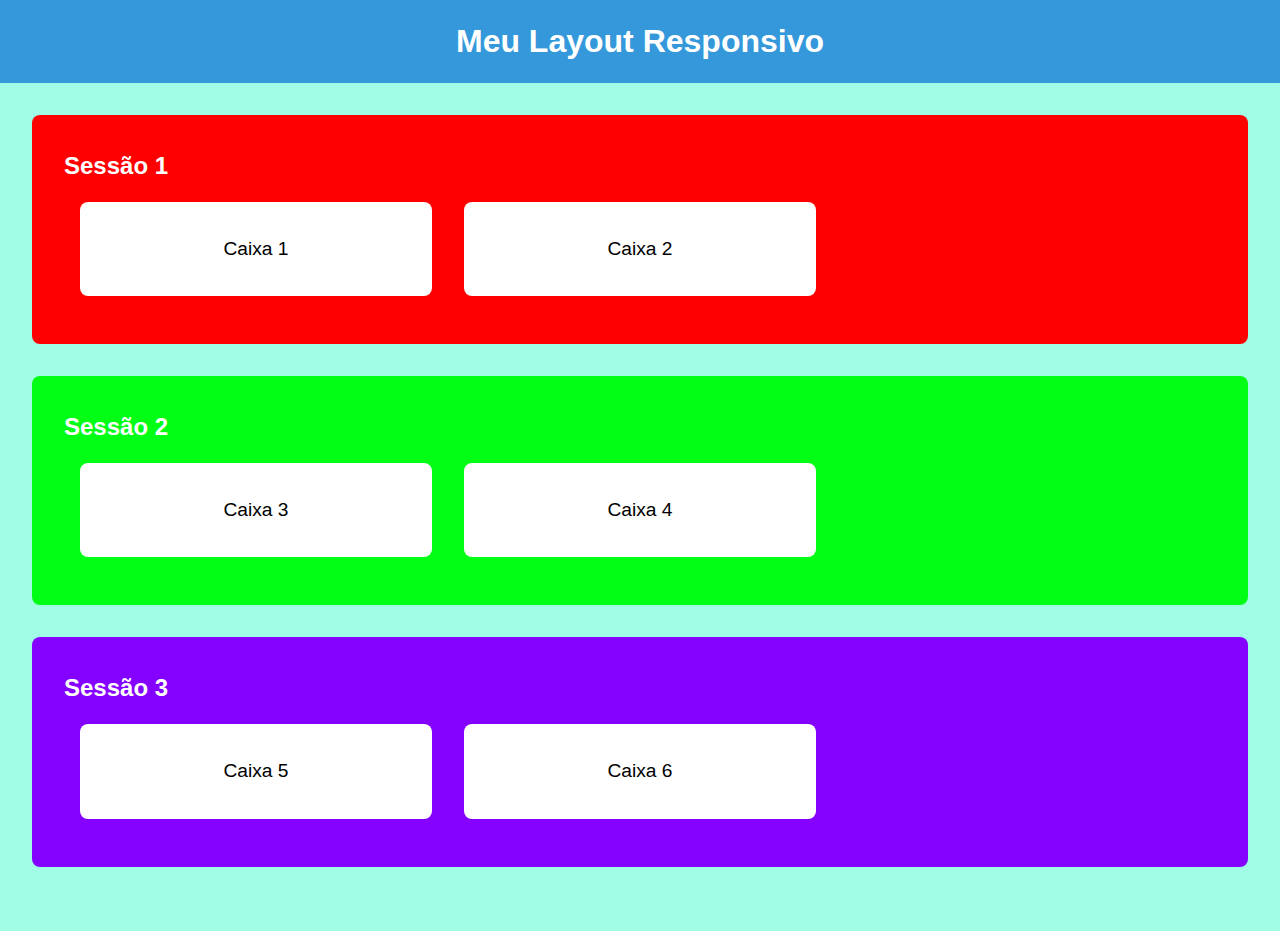
<file: index.html>
<!DOCTYPE html>
<html lang="pt-br">
<head>
    <meta charset="UTF-8">
    <meta name="viewport" content="width=device-width, initial-scale=1.0">
    <title>Layout Responsivo</title>
    <link rel="stylesheet" href="style.css">
</head>

<body>
    <header class="header">
        <h1> Meu Layout Responsivo </h1>
    </header>

<main class="main-content">
    <section class="section section-1">
        <h2> Sessão 1 </h2>
        <div class="box box-1"> Caixa 1 </div>
        <div class="box box-2"> Caixa 2 </div>
     </section>


     <section class="section section-2">
        <h2> Sessão 2 </h2>
        <div class="box box-3"> Caixa 3 </div>
        <div class="box box-4"> Caixa 4 </div>
     </section>


     <section class="section section-3">
        <h2> Sessão 3 </h2>
        <div class="box box-5"> Caixa 5 </div>
        <div class="box box-6"> Caixa 6 </div>
     </section>
</main>

</body>
</html>
</file>
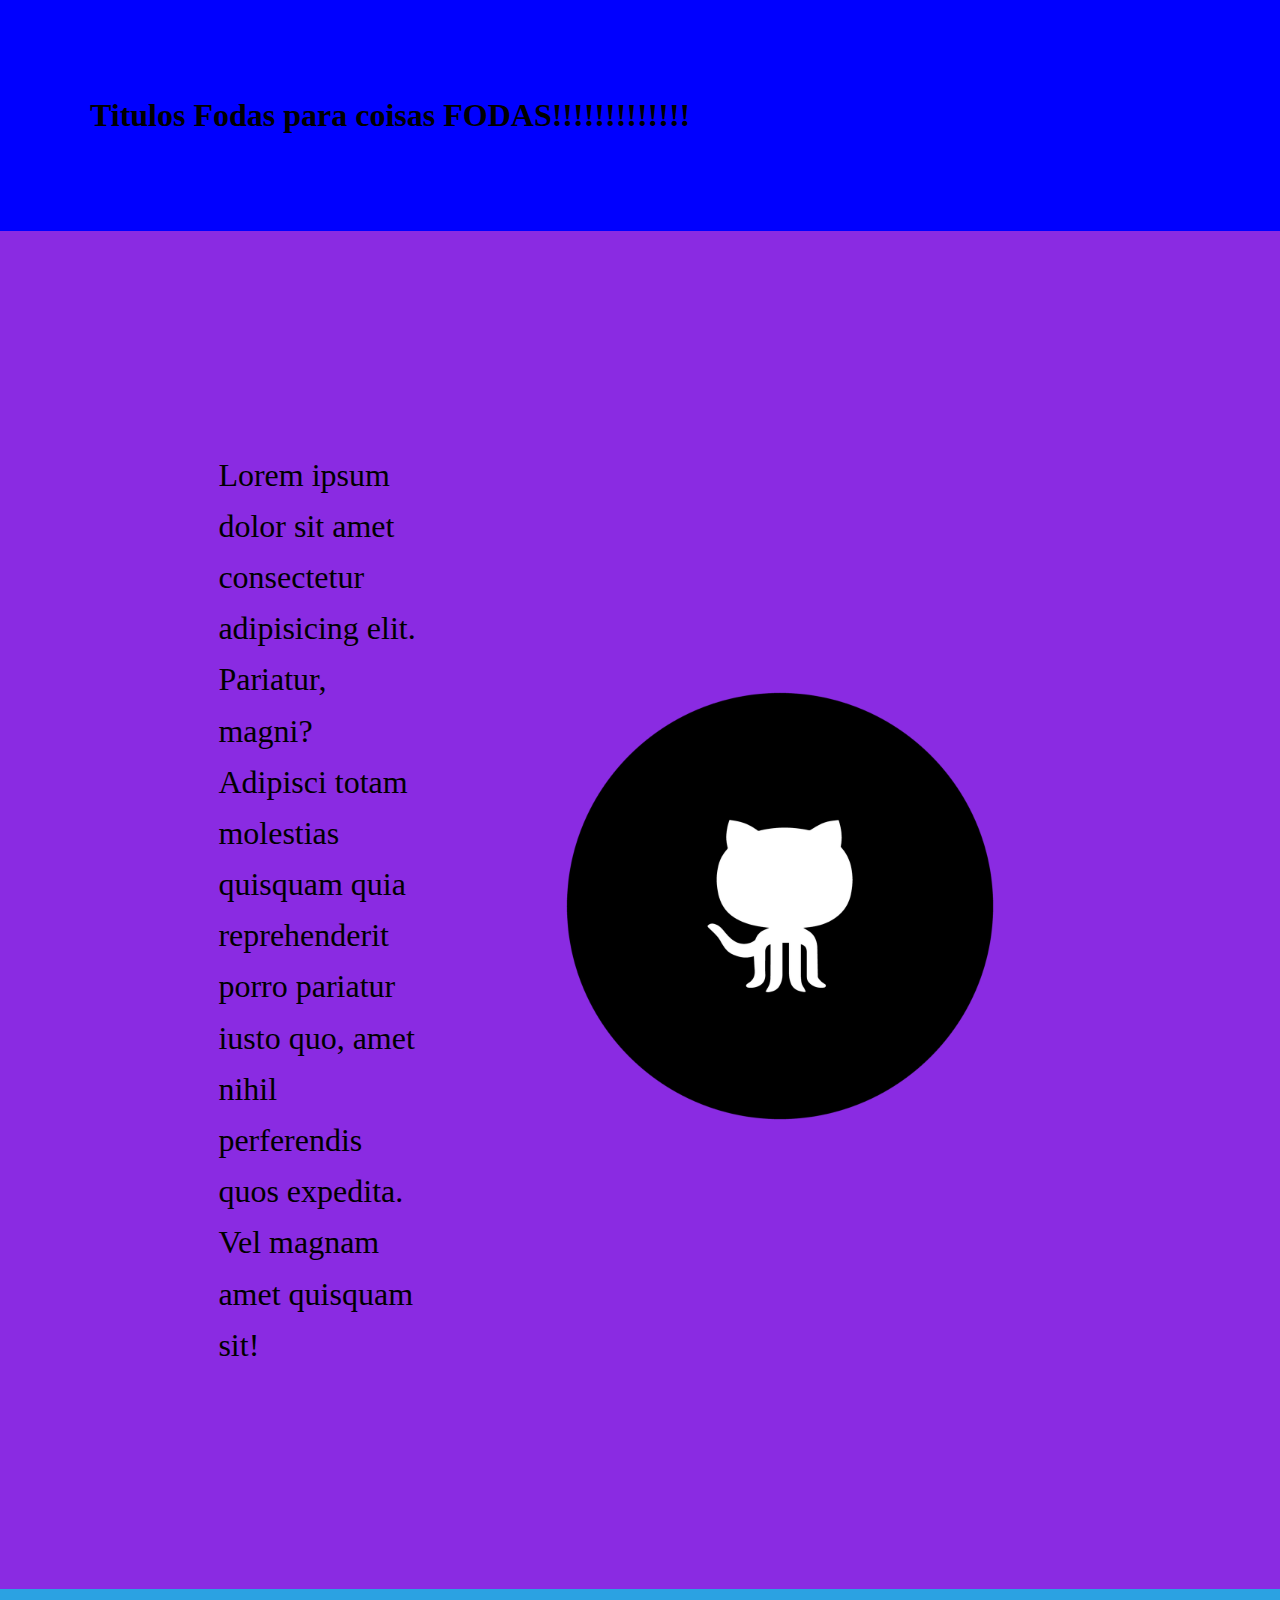
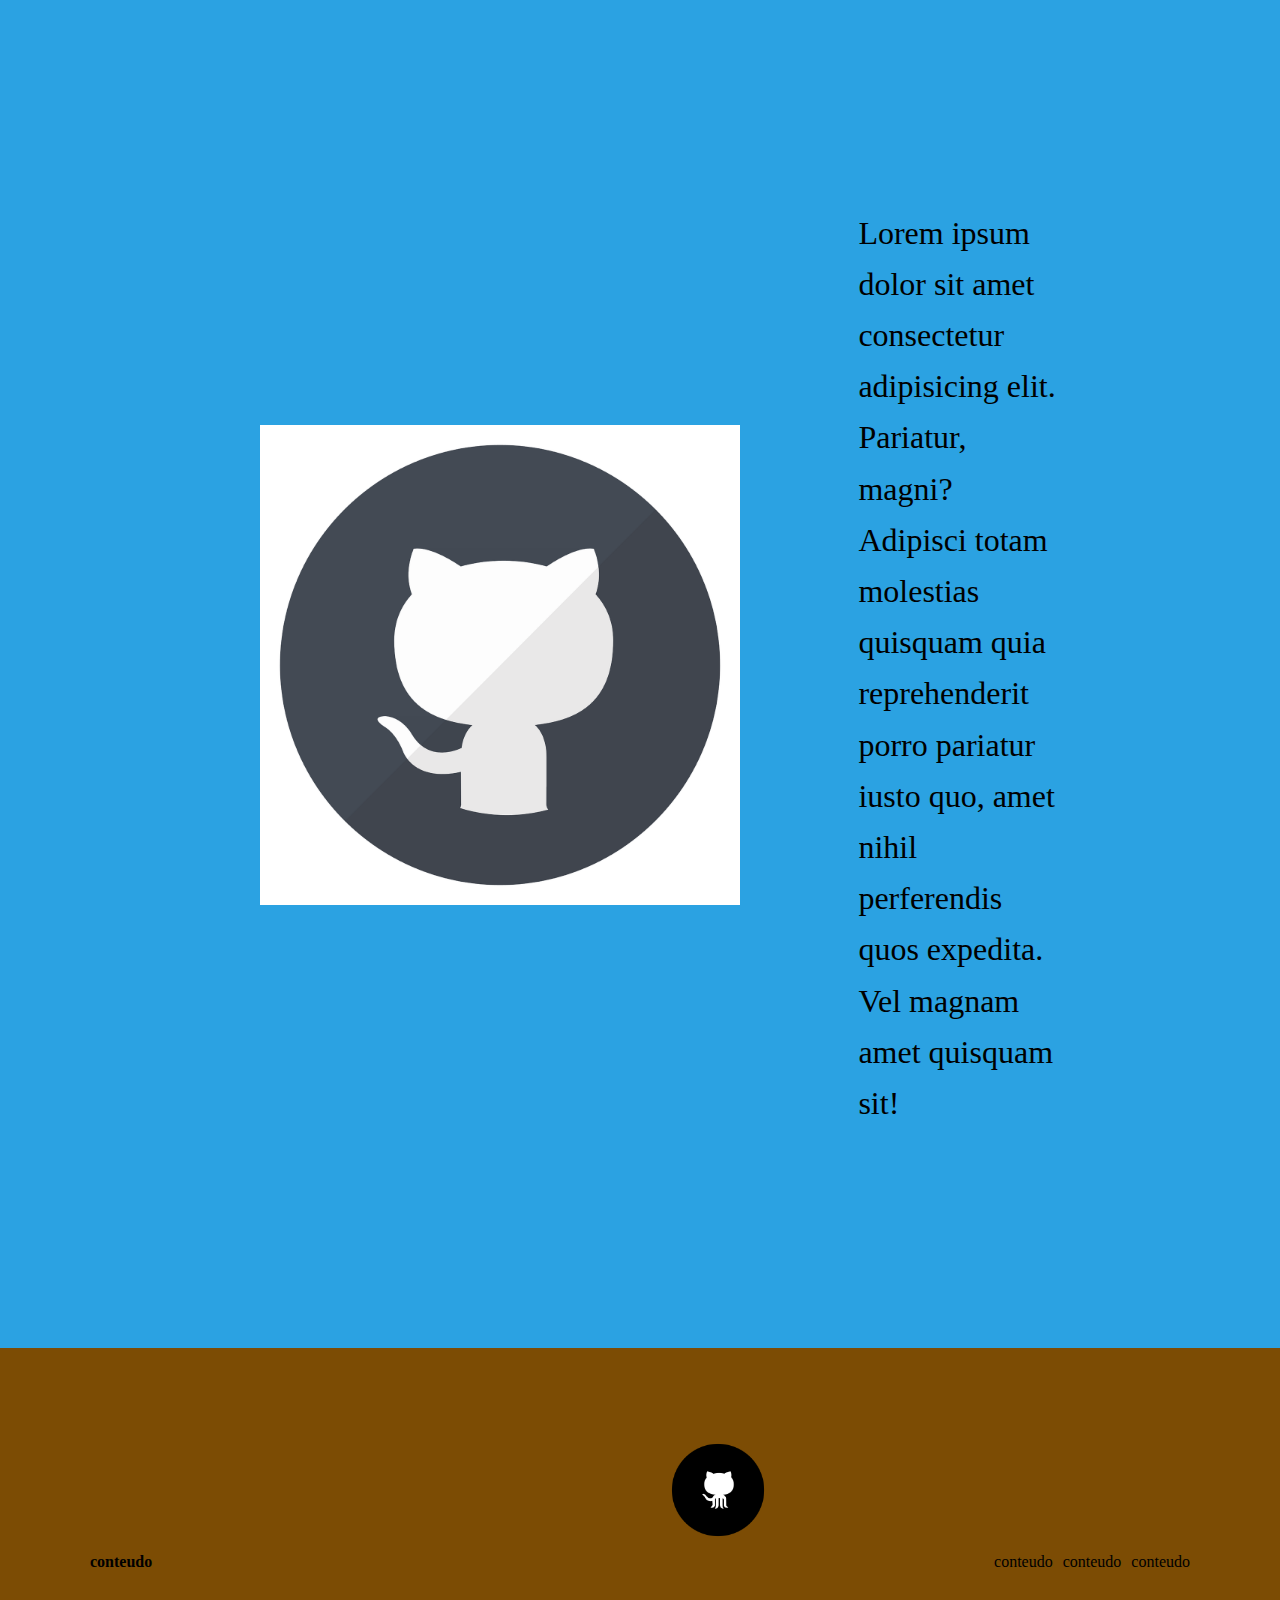
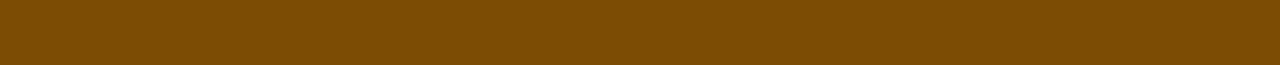
<file: index2.html>
<!DOCTYPE html>
<html lang="en">
<head>
    <meta charset="UTF-8">
    <link rel="stylesheet" href="style2.css">
    <meta name="viewport" content="width=device-width, initial-scale=1.0">
    <title>Document</title>
</head>
<body>
    <header> <h1>Titulos Fodas para coisas FODAS!!!!!!!!!!!!!</h1></header>
    <section class="setio1">
        <div class="div-1">
            <p>
                Lorem ipsum dolor sit amet consectetur adipisicing elit. Pariatur, magni? Adipisci totam molestias quisquam quia reprehenderit porro pariatur iusto quo, amet nihil perferendis quos expedita. Vel magnam amet quisquam sit!
            </p>
        </div>
        <div class="div-2">
            <img src="logo-2582757_1280.png" alt="">
        </div>
        </section>
    <section class="setio2">
        <div class="div1">
            <img src="github-6615451_1280.png" alt="">
        </div>
        
        <div class="div2">
            <p>
                Lorem ipsum dolor sit amet consectetur adipisicing elit. Pariatur, magni? Adipisci totam molestias quisquam quia reprehenderit porro pariatur iusto quo, amet nihil perferendis quos expedita. Vel magnam amet quisquam sit!
            </p>
        </div>
    </section>
    <section>

    </section>
    <footer>
        <div class="img">
            <img src="logo-2582757_1280.png" alt="">
        </div>
        <div class="conteudo">
            <h4>conteudo</h4>
            <ul>
                <li>conteudo</li>
                <li>conteudo</li>
                <li>conteudo</li>
            </ul>
        </div>
    </footer>
    
</body>
</html>
</file>
<file: style.css>
*{
    margin: 0;
    padding: 0;
    text-decoration: none;
    line-height: 1.6; /* distancia entre as linhas */
    
}
body{
    margin: 0;
    font-family: Verdana, Geneva, Tahoma, sans-serif;
    line-height: 1.6; /* Distância entre linhas*/
}

header {
    background-color: #3498db;
    color: white;
    padding: 1rem; /* padding rem para consistência com o tamanho da fonte raiz */
    text-align: center;
}

.main-content{
    padding: 2rem;
    background-color: rgb(161, 253, 230);
    color:  #3498db;
}
.section {
    padding: 2rem; /* Padding em, relativo ao tamanho da fonte do pai */
    margin-bottom: 2em; /* Espaço abaixo de cada sessão */
    border-radius: 8px;
    position: relative; /* o elemento é posicionado em relação á sia posição original. Você pode usar os atributos top, right, bottom e left para move-lo */
     
}

.section-1 {
    background-color: red;
    color: white;
}

.section-2 {
    background-color: rgb(0, 255, 21);
    color: white;
}

.section-3 {
    background-color: rgb(132, 0, 255);
    color: white;
}

.box{
    background-color: white;
    color: black;
    padding: 2rem; /* padding aumentado  para maior visibilidade */
    margin: 1rem;
    border-radius: 8px;
    text-align: center;
    font-size: 1.2rem; /* tamanho da fonte aumentado para maior legibilidade */
    box-sizing: border-box; /* incluir paading e borda no calculo da largura */
}

.box-1, .box-2, .box-3, .box-4, .box-5, .box-6 {
    width: calc(50% - 2rem); /* pense em dias caixas de frutas que voce quer colocar lado a lado na mesa. a kargyra de casa caixa é ajustada para que, juntas, ocupem quase toda a mesa, mas deixando um espaço entre elas (como se estivesse colocando um pano de prato entre elas).
    
    A expressão calc(50% - 2rem) significa que cada caixa acupara metade da mesa, menos um espaço (2rem) que é o pano*/
    float: left; /* é como se voce estivesse empurrando as caixas para o lado esquerdo da mesa. isso faz com que, quando voce coloca uma nova caixa, ela "desça" para a proxima linha, mantendo as outras caixar alinhadas */
}

.section::after{
    content:'';/* adiciona um elemento invisível após o conteudo da sessão
    
    isso cria um "espaço vazion" invisivel na sua festa. É como se voce colocasse uma pequena bandeja vazia na mesa, que ninguem ve, mas que ajuda a manter tudo organizado.
    
    Essa propriedade é necessaria para criar um pseudo-elemento invisivel que ajuda a controlar o layout, sem ela, o conteiner pode nao reconhcer que tem conteudo flutuante (as caixas de frutas), o que pode causar problemas na exibiçao.*/
    display: table; /* faz com que o elemento invisivel se comporte como bloco, forçando o contêiner a incluir elementos flutuantes
    
    esse "espaço vazio" se comporta como uma parte da mesa. ele age como um bloco, o que significa que ajuda a agrupar tudo que esta na mesa, fazendo com que os itens ao redor se organizem melhor
    
    Ao fazer o elemento invisivel se comportar como uma tabela, boce garante que ele atue como um bloco que mantem a estrutura do conteiner. Isso ajuda a forca o conteiner a "abraçar" todos os elementos flutuantes, evitando que eles "saiam" do espaço que deveriam ocupar*/
    clear: both; /* Garante que o conteiner "limpe" ps elementos flutuantes, evitando problemas de layout
    
    Iso garante que, apos as caixas de frutas (ou outros itens) na mesa, nada mais flutue ao lado. É como se boce estivesse dizendo: "depois de bandeja vazia, nada pode ficar ao lado; tudo deve ficar em uma nova linha." isso evita que a mesa fique desorganizada e os itens se sobreponham.
    
    Essa propriedade é crucial para evitar sobreposiçoes. sem o clear: both:. o conteiner pode nao se expandir para incluir todos os elementos flutuantes, fazendo com que o layout fique desorganizado. isso garante que, aois as caixas de frutas, novos itens comecem em uma nova linha, mantendo tudo limpo e organizado.*/
}
/* Responsividade */


/* ajuste para telas grandes (largura acima de 1200px) */
@media (min-width: 480px){
    .box {
        width: calc(33.333% - 2rem); /* largura de 33.333% para três caixas por linha */
    }
}
</file>
<file: style2.css>
*{
    margin: 0;
    padding: 0;
    text-decoration: none;
    line-height: 1.6; /* distancia entre as linhas */
    box-sizing: border-box;/* O box-sizing: border-box garante que o padding seja incluido no calculo da lagura, evitando que o conteudo ultrapasse a tela. */
    
}
html{/* aqui estamos definindo que nosso HTML ocupe totalidade em relação a altura e largura da nossa pagina */
        width: 100vw;
    height: 100vh;
}
header{
    padding: 10vh;
    background-color: blue;
    width: 100vw;
}   

.setio1{
    background-color: blueviolet;/* definição cor de fundo */
    padding: 20vh;/* preenchimento */
    display: flex;/* tornando a section flex */
    justify-content: space-between;/* justificando o conteudo */
    align-items: center;/* alinhando os itens ao centro */
    width: 100vw;/* definindo a largura para 100% */
}
section:last-child{
    background-color: cadetblue;
    padding: 30vh;
    width: 100vw;
}
.div-1 p {
    font-size: 2em;
    margin: 1.2em;
}
.div-2 img{
    margin: 5rem;
    width: 30rem;
}
.setio2{
    background-color: rgb(43, 162, 226);/* definição cor de fundo */
    padding: 20vh;/* preenchimento */
    display: flex;/* tornando a section flex */
    justify-content: space-between;/* justificando o conteudo */
    align-items: center;/* alinhando os itens ao centro */
    width: 100vw;/* definindo a largura para 100% */
}

.div2 p {
    font-size: 2em;
    margin: 1.2em;
}
.div1 img{
    margin: 5rem;
    width: 30rem;
}
footer{
   padding: 10vh;
   background-color: rgb(124, 76, 4);
  width: 100vw;
  align-items: center;
  
}
.conteudo{
    display: flex;
    justify-content: space-between;
    align-items: center;
}
.conteudo ul{
    display: flex;
    gap: 10px;
    list-style: none;
}
.img img{
    width: 6.5rem;
    border-radius: 20px;
    margin-left: 36rem;
}
/* estilização para tamanhos de telas especificos ou seja, para uma largura maxima de 766px */

@media (max-width: 999px){
    .setio1{
display: flex;
flex-direction: column ;
    }
    .div-2 img{
        margin: 0 auto;/* aqui estou chamando a imagem e definindo que a mesma fique com os valores superior/inferior em 0 e as laterais sejam auto */
        width: 20rem;/* largura da imagem */
    }
    .div-1 p {
        font-size: 25px;/* ajuste o tamanho da fonte para se adequar a teka menor */
        line-height: 1.5;/* espaçamento entre linhas para melhor legibilidade */
        width: 100%;/* certifique-se de ocupar toda a largura */
        margin: 1em;
    }

}
@media (max-width: 999px){
    .setio2{
display: flex;
flex-direction: column ;
    }
    .div1 img{
        margin: 0 auto;/* aqui estou chamando a imagem e definindo que a mesma fique com os valores superior/inferior em 0 e as laterais sejam auto */
        width: 20rem;/* largura da imagem */
    }
    .div2 p {
        font-size: 25px;/* ajuste o tamanho da fonte para se adequar a teka menor */
        line-height: 1.5;/* espaçamento entre linhas para melhor legibilidade */
        width: 100%;/* certifique-se de ocupar toda a largura */
        margin: 1em;
    }

}
@media (max-width: 999px){

    footer{
        display: flex;
        gap: 20px;
        flex-direction: column;
    }
    .conteudo{
        gap: 30px;
    }
    .conteudo h4{
        margin-right: 100px;
    }
    .img img{
        margin-right: 33rem;
    }

}
</file>
